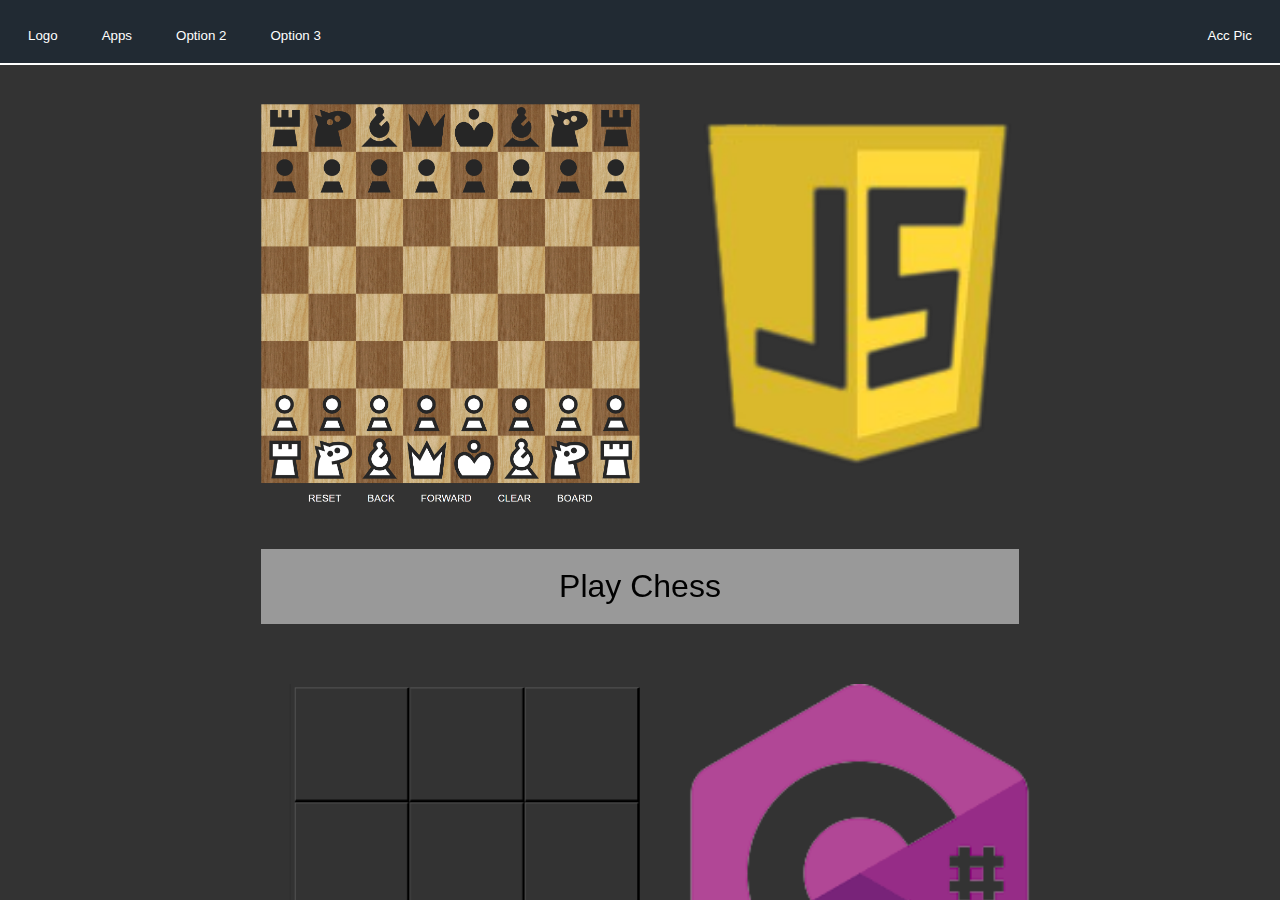
<file: index.html>
<!DOCTYPE html>
<html lang="en">

<head>
    <meta charset="UTF-8">
    <meta name="viewport" content="width=device-width, initial-scale=1.0">
    <title>Document</title>
    <link rel="stylesheet" href="./style.css">
</link>
</head>

<body>
    <nav class="nav">
        <div class="header">
            <button class="navl" id="logo">Logo</button>
            <button class="navl" id="apps">Apps</button>
            <button class="navl" id="option2">Option 2</button>
            <button class="navl" id="option3">Option 3</button>
            <button class="navr" id="account">Acc Pic</button>
        </div>
    </nav>
    <div class="boxtop">_</div>
    <div class="line">_</div>
    
    <iframe class="frame" id="frame" src="pages/gamePage/gamePage.html" frameborder="0"></iframe>
    <script src="index.js"></script>
</body>
</html>
</file>
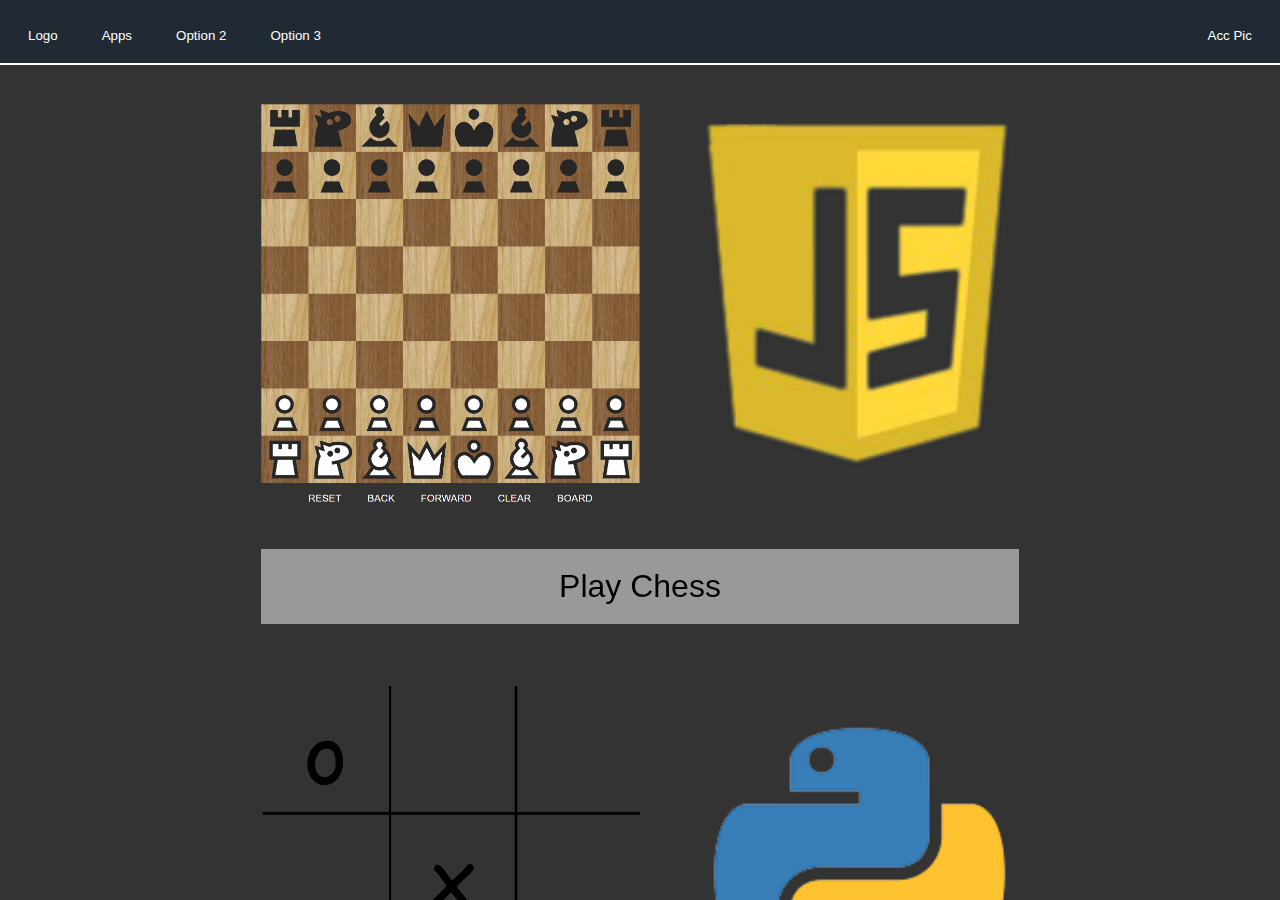
<file: Overall Page/index.html>
<!DOCTYPE html>
<html lang="en">

<head>
    <meta charset="UTF-8">
    <meta name="viewport" content="width=device-width, initial-scale=1.0">
    <title>Document</title>
    <link rel="stylesheet" href="./style.css">
</link>
</head>

<body>
    <nav class="nav">
        <div class="header">
            <button class="navl" id="logo">Logo</button>
            <button class="navl" id="apps">Apps</button>
            <button class="navl" id="option2">Option 2</button>
            <button class="navl" id="option3">Option 3</button>
            <button class="navr" id="account">Acc Pic</button>
        </div>
    </nav>
    <div class="boxtop">_</div>
    <div class="line">_</div>
    
    <iframe class="frame" id="frame" src="gamePage/gamePage.html" frameborder="0"></iframe>
    <script src="index.js"></script>
</body>
</html>
</file>
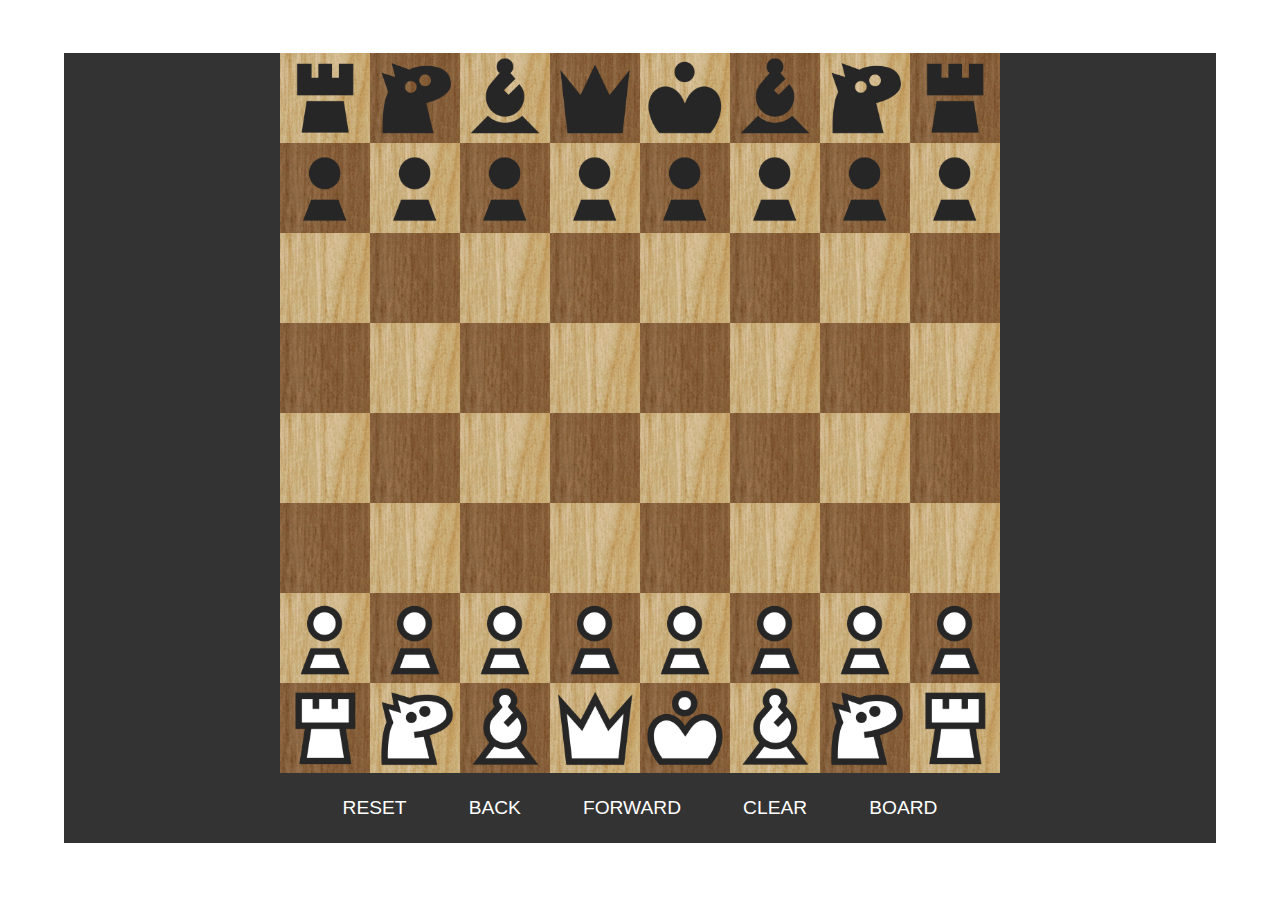
<file: Overall Page/chess/chess.html>
<!DOCTYPE html>
<html lang="en">

<head>
    <meta charset="UTF-8">
    <meta name="viewport" content="width=device-width, initial-scale=1.0">
    <title>Document</title>
    <link rel="stylesheet" href="chessStyle.css">
    </link>
    </link>
    <script type="module" src="ChessGame.js"></script>
    <script type="module" src="chessPage.js"></script>
</head>

<body>
    <div class="centered-box" id="centered-box">
        <div class="chessboard " id="chessboard"></div>
        <div class="navbar">
            <button class="navbutton" id="reset">RESET</button>
            <button class="navbutton" id="backward">BACK</button>
            <button class="navbutton" id="forward">FORWARD</button>
            <button class="navbutton" id="test">CLEAR</button>
            <button class="navbutton" id="board">BOARD</button>
        </div>
    </div>


</body>

</html>
</file>
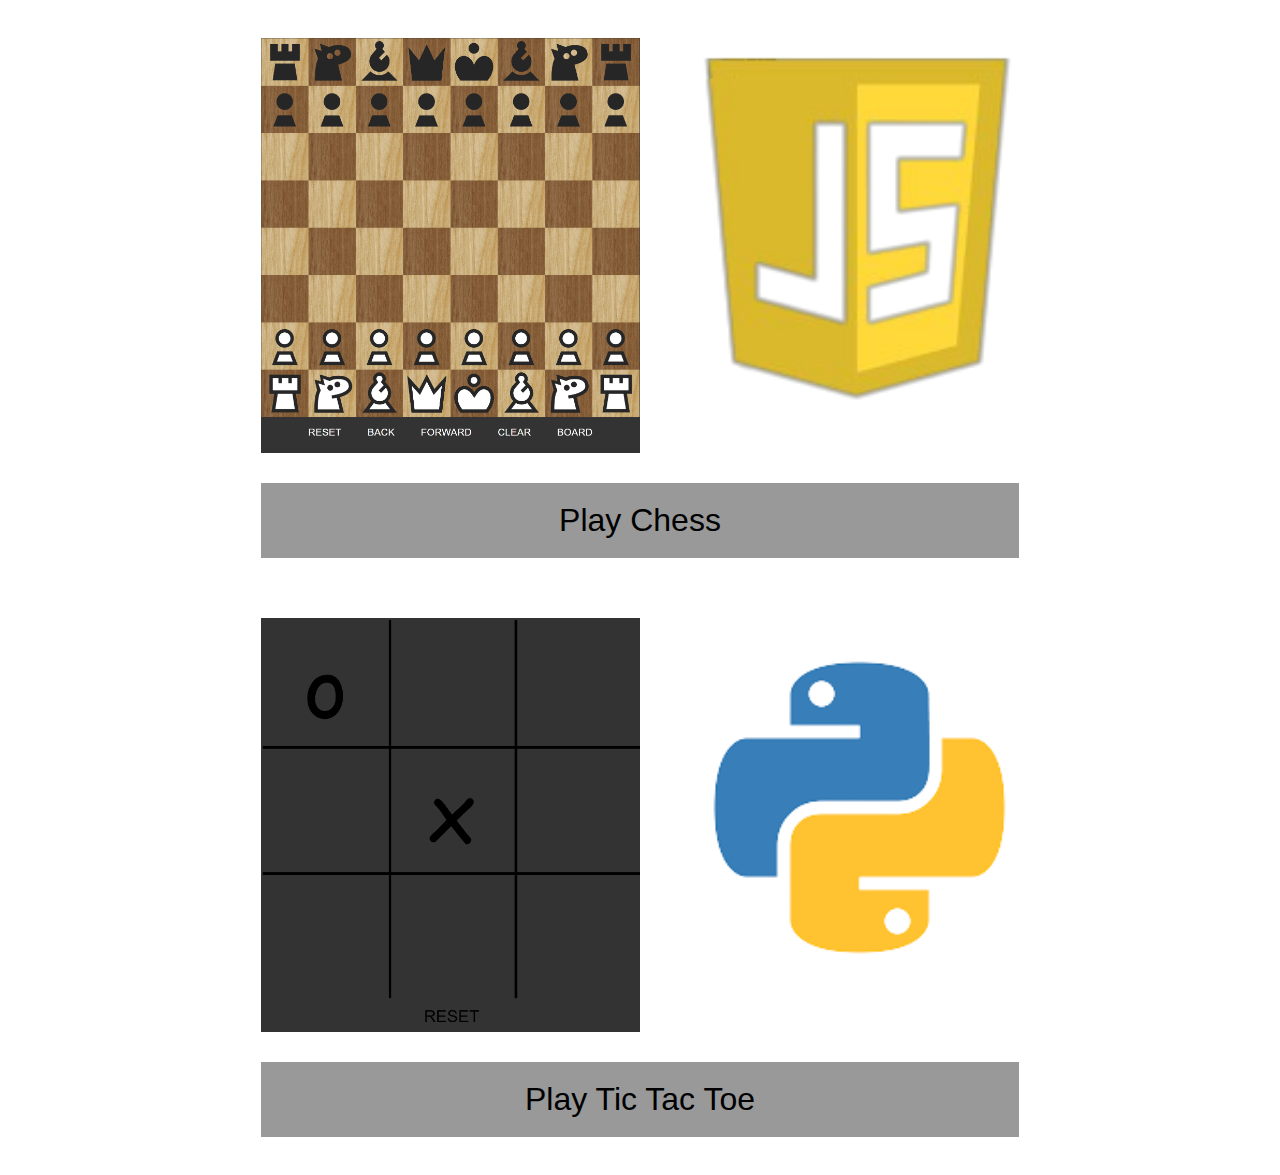
<file: Overall Page/gamePage/gamePage.html>
<!DOCTYPE html>
<html lang="en">

<head>
    <meta charset="UTF-8">
    <meta name="viewport" content="width=device-width, initial-scale=1.0">
    <title>Document</title>
    <link rel="stylesheet" href="gameStyle.css">
    </link>
    <script type="text" id="quotesFile" src="quotes.txt"></script>
</head>

<body>
    <div class="showcase">
        <div class="chessJS">
            <div class="images">
                <div class="imgDiv">
                    <img class="img" src="img/chessThumbnail.png" alt="">
                </div>
                <div class="imgDiv">
                    <img class="img" src="img/jsLogo1.png" alt="">
                </div>
            </div>
            <button onclick="window.location.href='../chess/chess.html'" class="play">Play Chess</button>
        </div>
        <div class="TicPY">
            <div class="images">
                <div class="imgDiv">
                    <img class="img" src="img/ticThumbnail.png" alt="">
                </div>
                <div class="imgDiv">
                    <img class="img" src="img/pyLogo.png" alt="">
                </div>
            </div>
            <button onclick="window.location.href='../tic/tic.html'" class="play">Play Tic Tac Toe</button>
        </div>
    </div>

</body>

</html>
</file>
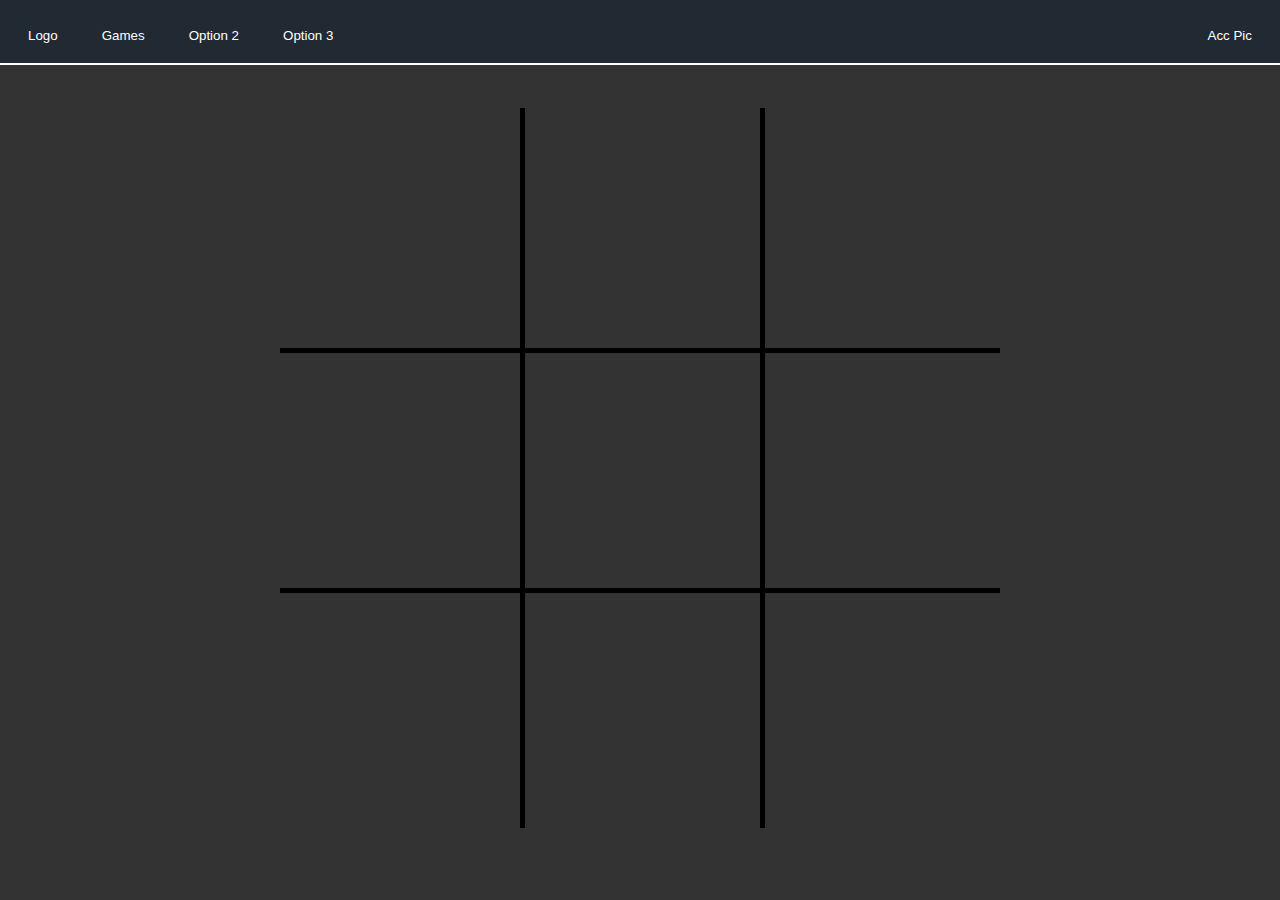
<file: Overall Page/snake/snake.html>
<!DOCTYPE html>
<html lang="en">

<head>
    <meta charset="UTF-8">
    <meta name="viewport" content="width=device-width, initial-scale=1.0">
    <title>Document</title>
    <!-- <script defer src="https://pyscript.net/latest/pyscript.js"></script> -->
    <link rel="stylesheet" href="../style.css">
    <link rel="stylesheet" href="./snakeStyle.css">
    </link>
</head>

<body>
    <nav class="nav">
        <div class="header">
            <button class="navl" id="logo">Logo</button>
            <button class="navl" id="Games">Games</button>
            <button class="navl" id="option2">Option 2</button>
            <button class="navl" id="option3">Option 3</button>
            <button class="navr" id="account">Acc Pic</button>
        </div>
    </nav>
    <div class="boxtop">_</div>
    <div class="line">_</div>
    <!-- <py-script src="game.py"></py-script> -->

    <div class="centered-box" id="centered-box">
        <div class="tic-tac-toe">
            <div class="cell"></div>
            <div class="cell"></div>
            <div class="cell"></div>
            <div class="cell"></div>
            <div class="cell"></div>
            <div class="cell"></div>
            <div class="cell"></div>
            <div class="cell"></div>
            <div class="cell"></div>
        </div>
    </div>

</body>

</html>
</file>
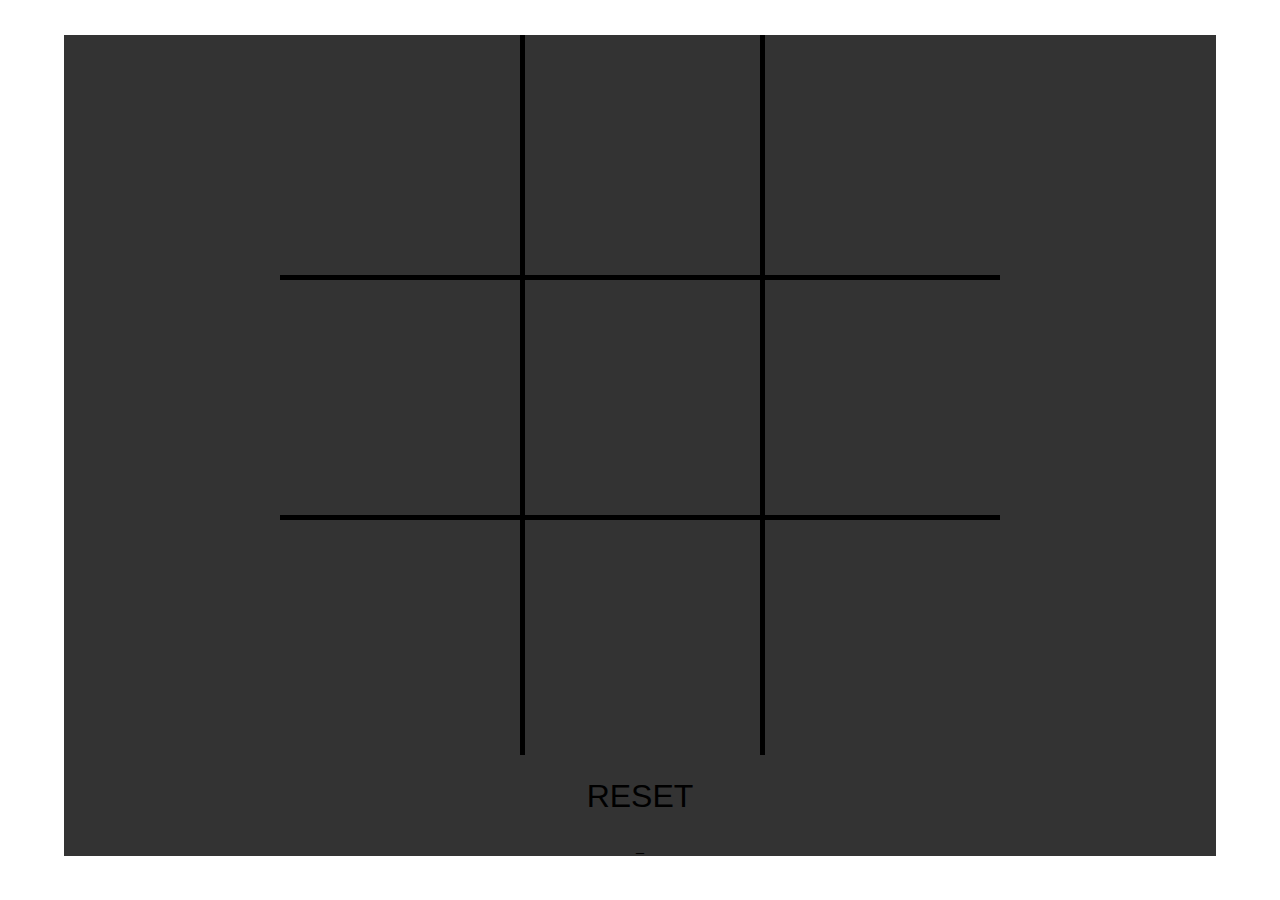
<file: Overall Page/tic/tic.html>
<!DOCTYPE html>
<html lang="en">

<head>
    <meta charset="UTF-8">
    <meta name="viewport" content="width=device-width, initial-scale=1.0">
    <title>Document</title>
    <script defer src="https://pyscript.net/latest/pyscript.js"></script>
    <py-script  src="tic.pyw"></py-script>
    <link rel="stylesheet" href="./ticStyle.css">
    </link>
</head>

<body>
    <div class="centered-box" id="centered-box">
        <div class="tic-tac-toe" id="board">
            <div class="cell"id="1"></div>
            <div class="cell"id="2"></div>
            <div class="cell" id="3"></div>
            <div class="cell"id="4"></div>
            <div class="cell"id="5"></div>
            <div class="cell"id="6"></div>
            <div class="cell"id="7"></div>
            <div class="cell"id="8"></div>
            <div class="cell"id="9"></div>
        </div>
        <button class="reset" id="reset">RESET</button>
        <div class="bottomFill">_</div>

    </div>

</body>

</html>
</file>
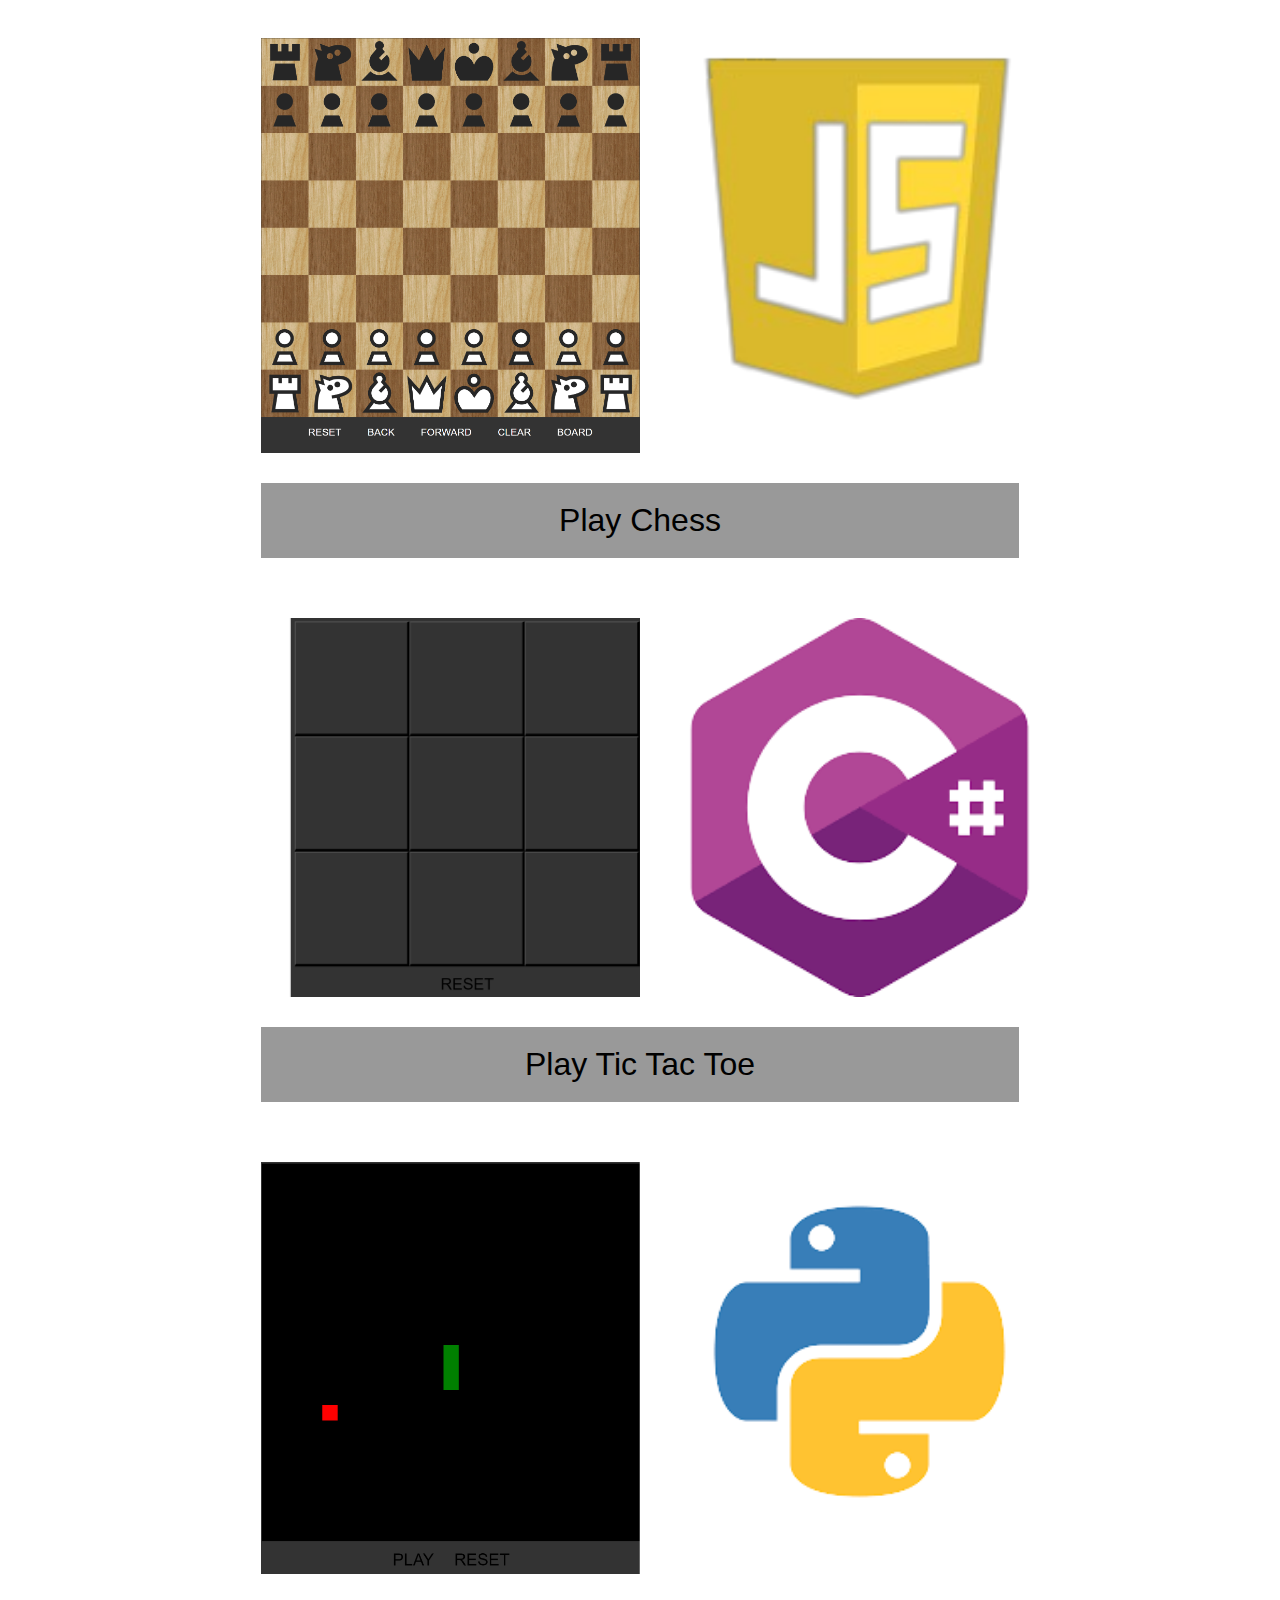
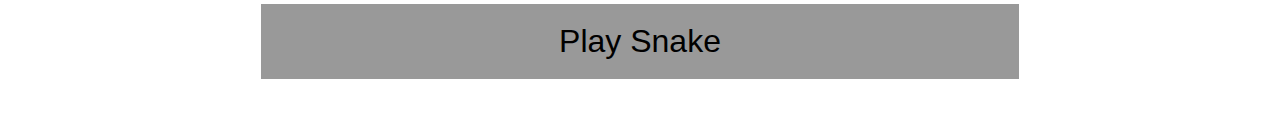
<file: pages/gamePage/gamePage.html>
<!DOCTYPE html>
<html lang="en">

<head>
    <meta charset="UTF-8">
    <meta name="viewport" content="width=device-width, initial-scale=1.0">
    <title>Document</title>

    <link rel="stylesheet" href="gameStyle.css">
    </link>
    <script type="text" id="quotesFile" src="quotes.txt"></script>
</head>

<body>
    <div class="showcase">
        <div class="chessJS">
            <div class="images">
                <div class="imgDiv">
                    <img class="img" src="img/chessThumbnail.png" alt="">
                </div>
                <div class="imgDiv">
                    <img class="img" src="img/jsLogo1.png" alt="">
                </div>
            </div>
            <button onclick="window.location.href='../chess/chess.html'" class="play">Play Chess</button>
        </div>
        <div class="TicC#">
            <div class="images">
                <div class="imgDiv">
                    <img class="img" src="img/ticThumbnail.png" alt="">
                </div>
                <div class="imgDiv">
                    <img class="img" src="img/csLogo.png" alt="">
                </div>
            </div>

            <button onclick="window.location.href='https://snakepage.azurewebsites.net'" class="play">Play Tic Tac Toe</button>

        </div>
        <div class="TicC#">
            <div class="images">
                <div class="imgDiv">
                    <img class="img" src="img/snakeThumbnail.png" alt="">
                </div>
                <div class="imgDiv">
                    <img class="img" src="img/pyLogo.png" alt="">
                </div>
            </div>
            <button onclick="window.location.href='../snake-real/snake.html'" class="play">Play Snake</button>
        </div>
    </div>

</body>

</html>
</file>
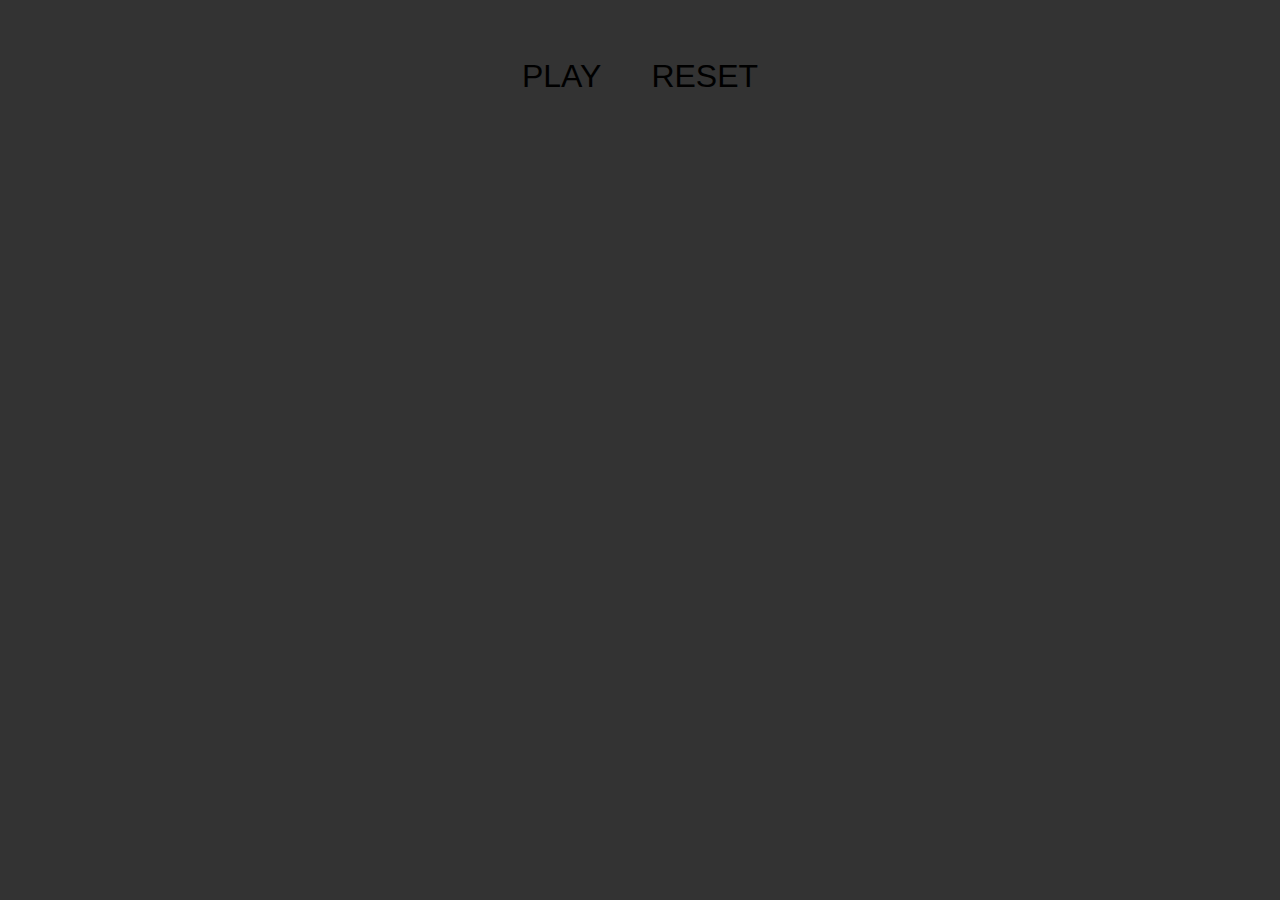
<file: pages/snake-real/snake.html>
<!DOCTYPE html>
<html lang="en">

<head>
    <meta charset="UTF-8">
    <meta name="viewport" content="width=device-width, initial-scale=1.0">
    <title>Document</title>
    <script defer src="https://pyscript.net/latest/pyscript.js"></script>
    <py-script  src="snake.pyw"></py-script>
    <link rel="stylesheet" href="./snakeStyle.css">
    </link>
</head>

<body>
    <div class="centered-box" id="centered-box">
        <div class="board" id="board"></div>
        <button class="play" id="play">PLAY</button>
        <button class="play" id="reset">RESET</button>
    </div>

</body>

</html>
</file>
<file: style.css>
body{
    background-color: #333;
}
.header {
    
    position: relative;
    background-color: transparent;
    text-align: left;
    z-index: 1; 
}
.line{
    position: absolute;
    left: 0;
    right: 0;
    height: 2px;
    background-color: #fff;
    color: #3333
}
.navl {
    display: inline-block;
    border: 0px solid rgb(255, 255, 255);
    padding: 20px;
    margin-right: 0%;
    color: #fff;
    background-color: transparent;
    cursor: pointer;
}
.navr {
    border: 0px solid rgb(255, 255, 255);
    padding: 20px;
    float: right;
    color: #fff;
    background-color: transparent;
}
.boxtop{
    position: absolute;
    top: 0;
    right: 0;
    left: 0;
    height: 64px;
    background-color: #212a33;
    color: #212a33;
}
.frame {
    position: fixed;
    width: 100%;
    height: 95%;
    top: 66px;
    left: 0%;
    margin: 0px;
    border: 0px;

}
</file>
<file: Overall Page/style.css>
body{
    background-color: #333;
}
.header {
    
    position: relative;
    background-color: transparent;
    text-align: left;
    z-index: 1; 
}
.line{
    position: absolute;
    left: 0;
    right: 0;
    height: 2px;
    background-color: #fff;
    color: #3333
}
.navl {
    display: inline-block;
    border: 0px solid rgb(255, 255, 255);
    padding: 20px;
    margin-right: 0%;
    color: #fff;
    background-color: transparent;
}
.navr {
    border: 0px solid rgb(255, 255, 255);
    padding: 20px;
    float: right;
    color: #fff;
    background-color: transparent;
}
.boxtop{
    position: absolute;
    top: 0;
    right: 0;
    left: 0;
    height: 64px;
    background-color: #212a33;
    color: #212a33;
}
.frame {
    position: fixed;
    width: 100%;
    height: 95%;
    top: 66px;
    left: 0%;
    margin: 0px;
    border: 0px;

}
</file>
<file: Overall Page/chess/chessStyle.css>
.chessboard {
    display: grid;
    grid-template-columns: repeat(8, 1fr);
    grid-template-rows: repeat(8, 1fr);
    width: 80vmin; 
    height: 80vmin; 
    margin: auto; 
}

.white {
    background-image: url('img/light.png');
    background-size: 110%;
}

.black {
    background-image: url('img/dark.png');
    position: relative;
    background-size: 110%;
    text-align: center;
}
.navbutton{
    display: inline-block;
    border: 0px solid rgb(255, 255, 255);
    margin: 2%;
    color: #fff;
    font-size: larger;
    background-color: transparent;
}

.centered-box {
    width: 90vw;
    height: auto; 
    position: relative;
    top: 5vh;
    background-color: #333;
    border: 0px solid #000;
    margin: auto;
    padding: 0;
    text-align: center;
}
</file>
<file: Overall Page/gamePage/gameStyle.css>
.images{
    display: flex;
}
.imgDiv {
    position: relative;
    width: 30%;
    height: 30%;
    left: 20%;
    margin-top: 30px;
    margin-right: 30px;
}

.img{
    display: flex;
    width: 100%;
    height: 100%;
    justify-content: center;
    align-items: center;
}

.play {
    position: relative;
    width: 60%;
    padding: 1.5%;
    left: 20%;
    margin-top: 30px;
    margin-bottom: 30px;
    margin-right: 30px;
    font-size: xx-large;
    border: 0px;
    background-color: #999;
}
</file>
<file: Overall Page/snake/snakeStyle.css>
.centered-box {
    width: 90vw;
    height: auto;
    position: relative;
    top: 5vh;
    background-color: #333;
    border: 0px solid #000;
    margin: auto;
    padding: 0;
    text-align: center;
}

.tic-tac-toe {
    display: grid;
    grid-template-columns: repeat(3, 1fr);
    grid-template-rows: repeat(3, 1fr);
    width: 80vmin;
    height: 80vmin;
    margin: auto;
    border: none; 
}

.cell {
    width: 100%;
    height: 100%;
    display: flex;
    align-items: center;
    justify-content: center;
    font-size: 24px;
    border-right: 5px solid #000;
    border-bottom: 5px solid #000; 
}

.cell:nth-child(3n) {
    border-right: none; 
}

.cell:nth-child(7),
.cell:nth-child(8),
.cell:nth-child(9) {
    border-bottom: none; 
}
</file>
<file: Overall Page/tic/ticStyle.css>
.centered-box {
    width: 90vw;
    height: auto;
    position: relative;
    top: 3vh;
    background-color: #333;
    border: 0px solid #000;
    margin: auto;
    padding: 0;
    text-align: center;
}

.tic-tac-toe {
    display: grid;
    grid-template-columns: repeat(3, 1fr);
    grid-template-rows: repeat(3, 1fr);
    width: 80vmin;
    height: 80vmin;
    margin: auto;
    border: none; 
}

.cell {
    width: 100%;
    height: 100%;
    display: flex;
    align-items: center;
    justify-content: center;
    border-right: 5px solid #000;
    border-bottom: 5px solid #000; 
    font-size: 1000%;
    font-family: cursive;
}

.cell:nth-child(3n) {
    border-right: none; 
}

.cell:nth-child(7),
.cell:nth-child(8),
.cell:nth-child(9) {
    border-bottom: none; 
}
.reset{
    padding: 2%;
    font-size: xx-large;
    background-color: transparent;
    border: 0px;
}
</file>
<file: pages/gamePage/gameStyle.css>
.images{
    display: flex;
}
.imgDiv {
    position: relative;
    width: 30%;
    height: 30%;
    left: 20%;
    margin-top: 30px;
    margin-right: 30px;
}

.img{
    display: flex;
    width: 100%;
    height: 100%;
    justify-content: center;
    align-items: center;
}

.play {
    position: relative;
    width: 60%;
    padding: 1.5%;
    left: 20%;
    margin-top: 30px;
    margin-bottom: 30px;
    margin-right: 30px;
    font-size: xx-large;
    border: 0px;
    background-color: #999;
}
</file>
<file: pages/snake-real/snakeStyle.css>
body{
    background-color: #333;
}
.centered-box {
    width: 90vw;
    height: 95vh;
    position: relative;
    top: 3vh;
    background-color: #333;
    border: 0px solid #000;
    margin: auto;
    padding: 0;
    text-align: center;
}
.play {
    padding: 2%;
    font-size: 200%;
    background-color: transparent;
    border: 0px;
}
.input {
    margin: 2%;
    width: 10%;
    font-size: 200%;
    background-color: #222;
    border: 0px;
    text-align: center;
}
</file>
